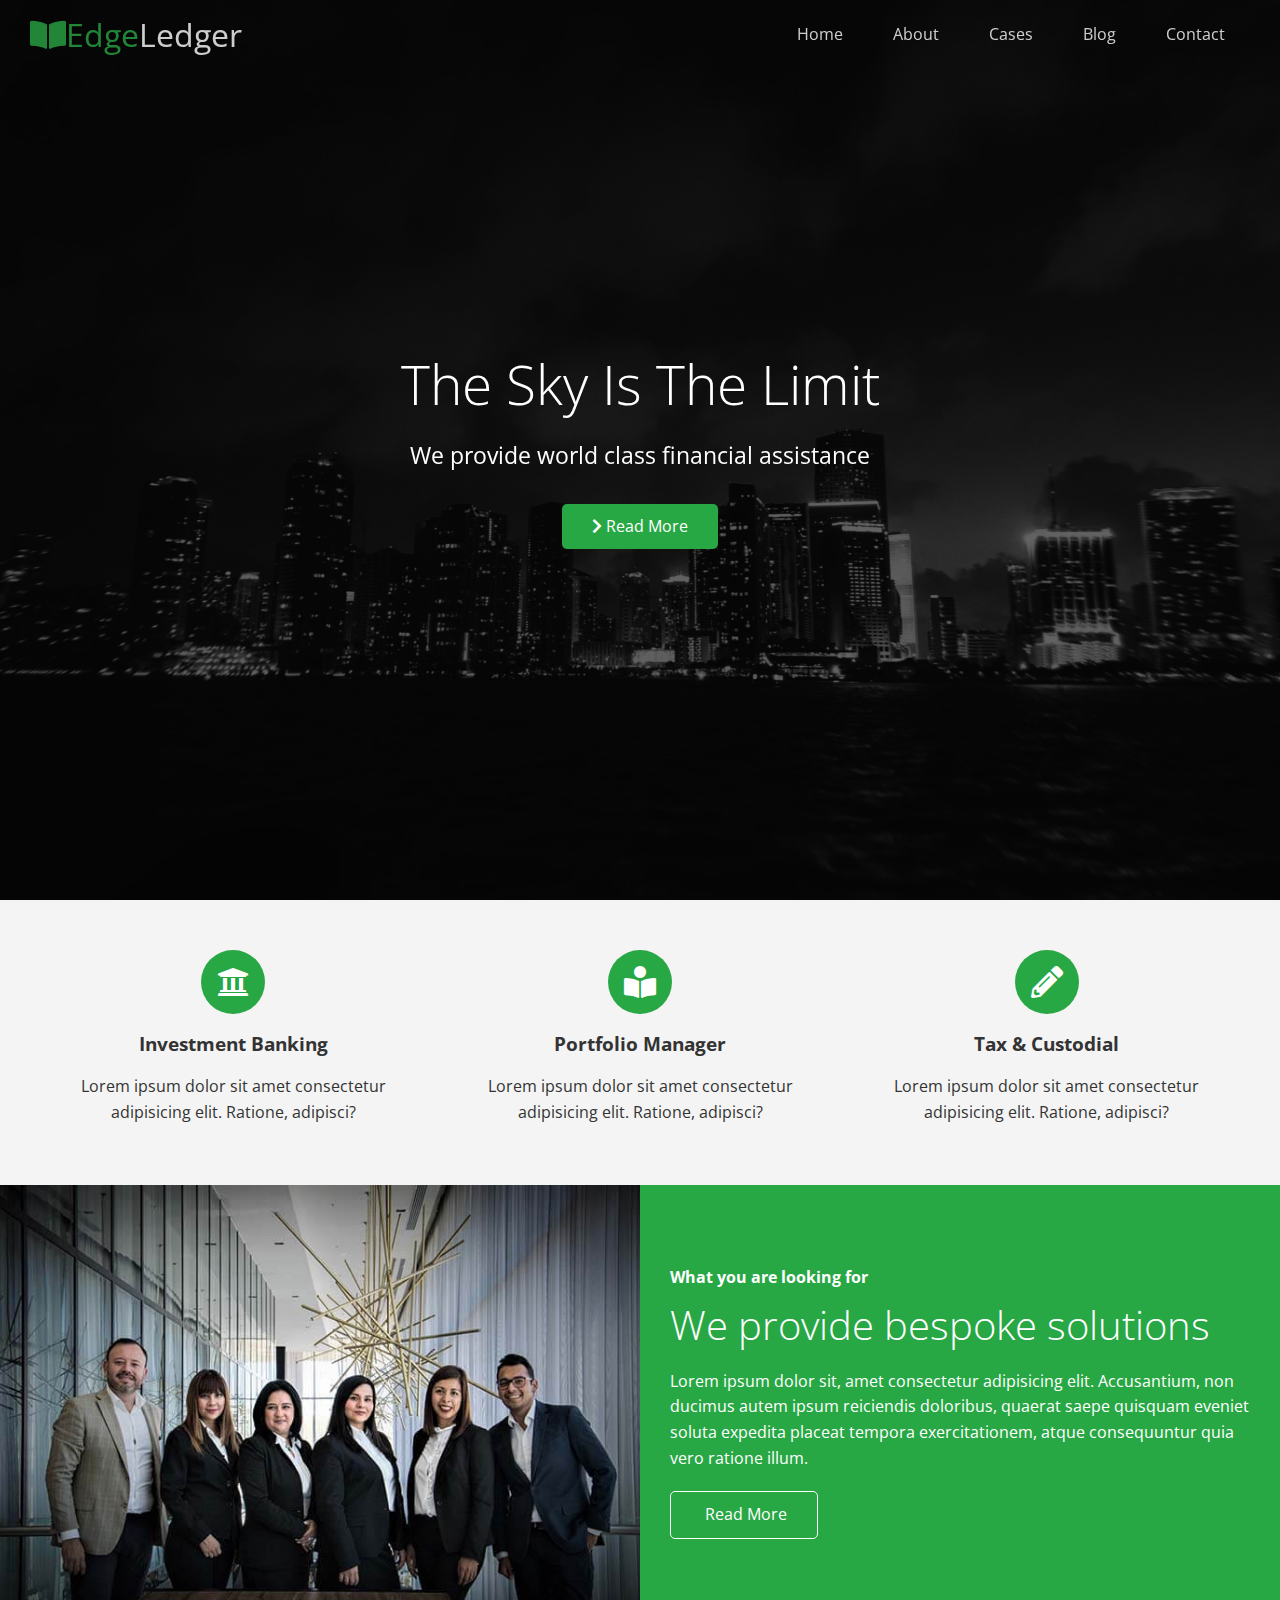
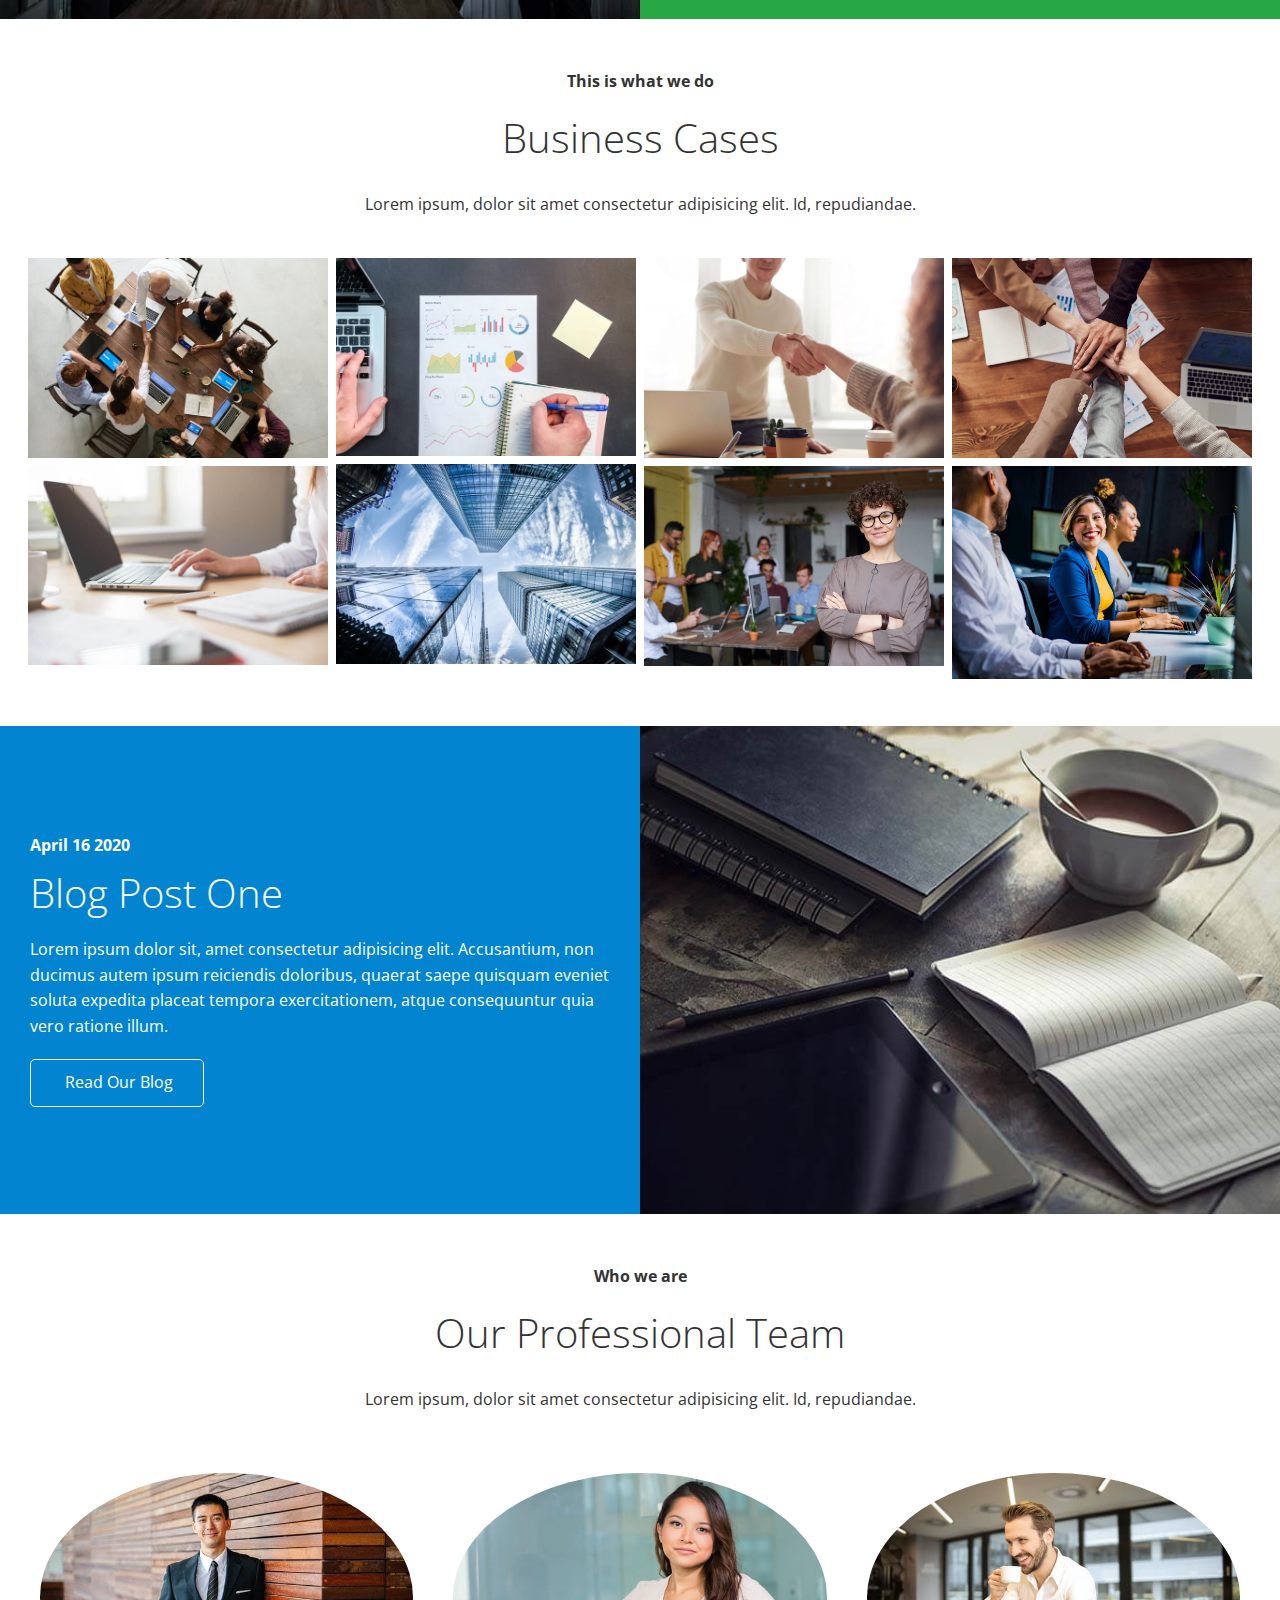
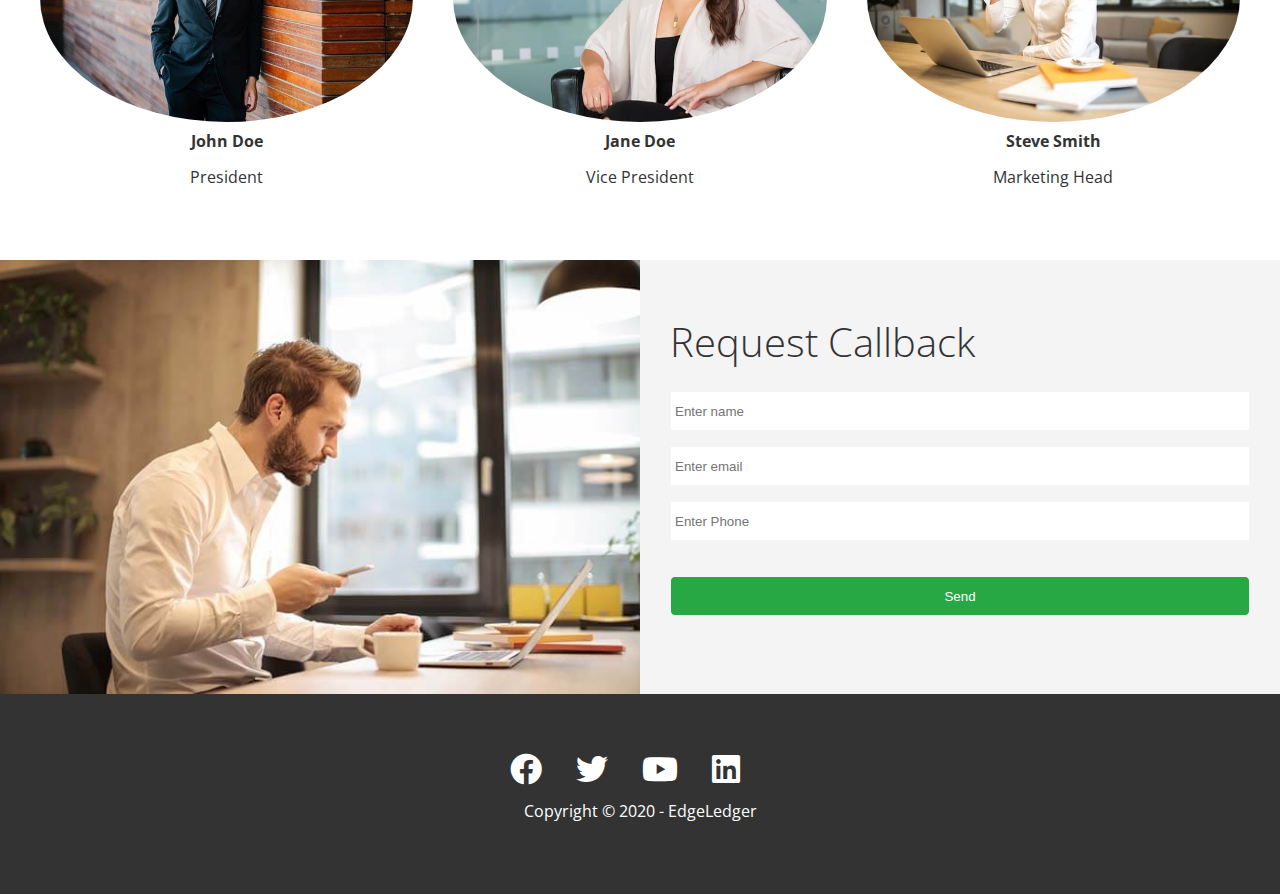
<file: index.html>
<!DOCTYPE html>
<html lang="en">
  <head>
    <meta charset="UTF-8" />
    <meta http-equiv="X-UA-Compatible" content="IE=edge" />
    <meta name="viewport" content="width=device-width, initial-scale=1.0" />
    <title>Welcome to EdgeLedger</title>

    <link rel="shortcut icon" href="./images/favicon.png" type="image/x-icon" />

    <!-- font-awesome -->
    <link
      href="https://cdnjs.cloudflare.com/ajax/libs/font-awesome/5.13.0/css/all.min.css"
      rel="stylesheet"
    />

    <!-- lightbox.min.css -->
    <link rel="stylesheet" href="./css/lightbox.min.css" />

    <!-- utilities.css -->
    <link rel="stylesheet" href="./css/utilities.css" />

    <!-- stylesheet -->
    <link rel="stylesheet" href="./css/style.css" />
  </head>
  <body id="home">
    <!-- header -->
    <header class="hero">
      <!-- navbar -->
      <div class="navbar top" id="navbar">
        <h1 class="logo">
          <span class="text-primary"><i class="fas fa-book-open"></i>Edge</span
          >Ledger
        </h1>

        <nav>
          <ul>
            <li><a href="#home">Home</a></li>
            <li><a href="#about">About</a></li>
            <li><a href="#cases">Cases</a></li>
            <li><a href="#blog">Blog</a></li>
            <li><a href="#contact">Contact</a></li>
          </ul>
        </nav>
      </div>

      <div class="content">
        <h1>The Sky Is The Limit</h1>
        <p>We provide world class financial assistance</p>
        <a href="#about" class="btn"
          ><i class="fas fa-chevron-right"></i> Read More</a
        >
      </div>
    </header>

    <main>
      <!-- about-icons -->

      <section id="about" class="icons bg-light">
        <div class="flex-items">
          <div>
            <i class="fas fa-university fa-2x"></i>
            <div>
              <h3>Investment Banking</h3>
              <p>
                Lorem ipsum dolor sit amet consectetur adipisicing elit.
                Ratione, adipisci?
              </p>
            </div>
          </div>
          <div>
            <i class="fas fa-book-reader fa-2x"></i>
            <div>
              <h3>Portfolio Manager</h3>
              <p>
                Lorem ipsum dolor sit amet consectetur adipisicing elit.
                Ratione, adipisci?
              </p>
            </div>
          </div>
          <div>
            <i class="fas fa-pencil-alt fa-2x"></i>
            <div>
              <h3>Tax & Custodial</h3>
              <p>
                Lorem ipsum dolor sit amet consectetur adipisicing elit.
                Ratione, adipisci?
              </p>
            </div>
          </div>
        </div>
      </section>

      <!-- about: solutions -->
      <section class="solutions flex-columns">
        <div class="row">
          <div class="column">
            <div class="column-1">
              <img src="./images/home/people.jpg" alt="Image of people" />
            </div>
          </div>
          <div class="column">
            <div class="column-2 bg-primary">
              <h4>What you are looking for</h4>
              <h2>We provide bespoke solutions</h2>
              <p>
                Lorem ipsum dolor sit, amet consectetur adipisicing elit.
                Accusantium, non ducimus autem ipsum reiciendis doloribus,
                quaerat saepe quisquam eveniet soluta expedita placeat tempora
                exercitationem, atque consequuntur quia vero ratione illum.
              </p>
              <a href="" class="btn btn-outline">
                <i class="fas fa-chevron"></i> Read More</a
              >
            </div>
          </div>
        </div>
      </section>

      <!-- cases -->
      <section id="cases" class="cases flex-grid section-padding">
        <header class="section-header">
          <h4>This is what we do</h4>
          <h2>Business Cases</h2>
          <p>
            Lorem ipsum, dolor sit amet consectetur adipisicing elit. Id,
            repudiandae.
          </p>
        </header>
        <div class="row">
          <div class="column">
            <a
              href="./images/cases/cases1.jpg"
              data-lightbox="case"
              data-title="My caption"
              ><img src="./images/cases/cases1.jpg" alt="case-1"
            /></a>

            <a
              href="./images/cases/cases2.jpg"
              data-lightbox="case"
              data-title="My caption"
              ><img src="./images/cases/cases2.jpg" alt="case-2"
            /></a>
          </div>
          <div class="column">
            <a
              href="./images/cases/cases3.jpg"
              data-lightbox="case"
              data-title="My caption"
              ><img src="./images/cases/cases3.jpg" alt="case-3"
            /></a>

            <a
              href="./images/cases/cases4.jpg"
              data-lightbox="case"
              data-title="My caption"
              ><img src="./images/cases/cases4.jpg" alt="case-4"
            /></a>
          </div>
          <div class="column">
            <a
              href="./images/cases/cases5.jpg"
              data-lightbox="case"
              data-title="My caption"
              ><img src="./images/cases/cases5.jpg" alt="case-5"
            /></a>

            <a
              href="./images/cases/cases6.jpg"
              data-lightbox="case"
              data-title="My caption"
              ><img src="./images/cases/cases6.jpg" alt="case-6"
            /></a>
          </div>
          <div class="column">
            <a
              href="./images/cases/cases7.jpg"
              data-lightbox="case"
              data-title="My caption"
              ><img src="./images/cases/cases7.jpg" alt="case-7"
            /></a>

            <a
              href="./images/cases/cases8.jpg"
              data-lightbox="case"
              data-title="My caption"
              ><img src="./images/cases/cases8.jpg" alt="case-8"
            /></a>
          </div>
        </div>
      </section>

      <!-- about: blog -->
      <section id="blog" class="blog flex-columns flex-reverse">
        <div class="row">
          <div class="column">
            <div class="column-1">
              <img src="./images/home/blog.jpg" alt="Image of people" />
            </div>
          </div>
          <div class="column">
            <div class="column-2 bg-secondary">
              <h4>April 16 2020</h4>
              <h2>Blog Post One</h2>
              <p>
                Lorem ipsum dolor sit, amet consectetur adipisicing elit.
                Accusantium, non ducimus autem ipsum reiciendis doloribus,
                quaerat saepe quisquam eveniet soluta expedita placeat tempora
                exercitationem, atque consequuntur quia vero ratione illum.
              </p>
              <a href="blog.html" class="btn btn-outline">
                <i class="fas fa-chevron"></i> Read Our Blog</a
              >
            </div>
          </div>
        </div>
      </section>

      <!-- team -->
      <section id="team" class="team cases section-padding">
        <header class="section-header">
          <h4>Who we are</h4>
          <h2>Our Professional Team</h2>
          <p>
            Lorem ipsum, dolor sit amet consectetur adipisicing elit. Id,
            repudiandae.
          </p>
        </header>
        <div class="flex-items">
          <div>
            <img src="./images/team/person1.jpg" alt="person-1" />
            <h4>John Doe</h4>
            <p>President</p>
          </div>
          <div>
            <img src="./images/team/person2.jpg" alt="person-2" />
            <h4>Jane Doe</h4>
            <p>Vice President</p>
          </div>
          <div>
            <img src="./images/team/person3.jpg" alt="person-3" />
            <h4>Steve Smith</h4>
            <p>Marketing Head</p>
          </div>
        </div>
      </section>

      <!-- contact -->
      <section id="contact" class="contact flex-columns">
        <div class="row">
          <div class="column">
            <div class="column-1">
              <img src="./images/home/contact.jpg" alt="Contact-image" />
            </div>
          </div>
          <div class="column">
            <div class="column-2 bg-light">
              <h2>Request Callback</h2>
              <form action="" class="callback-form">
                <div class="form-control">
                  <label for="name"></label>
                  <input
                    type="text"
                    name="name"
                    id="name"
                    placeholder="Enter name"
                  />
                </div>
                <div class="form-control">
                  <label for="email"></label>
                  <input
                    type="email"
                    name="email"
                    id="email"
                    placeholder="Enter email"
                  />
                </div>
                <div class="form-control">
                  <label for="phone"></label>
                  <input
                    type="text"
                    name="phone"
                    id="phone"
                    placeholder="Enter Phone"
                  />
                </div>
                <input type="submit" value="Send" id="submit" class="btn" />
              </form>
            </div>
          </div>
        </div>
      </section>
    </main>

    <footer class="footer bg-dark">
      <div class="social">
        <a href="#"><i class="fab fa-facebook fa-2x"></i></a>
        <a href="#"><i class="fab fa-twitter fa-2x"></i></a>
        <a href="#"><i class="fab fa-youtube fa-2x"></i></a>
        <a href="#"><i class="fab fa-linkedin fa-2x"></i></a>
      </div>
      <p>Copyright &copy; 2020 - EdgeLedger</p>
    </footer>

    <script
      src="https://code.jquery.com/jquery-3.6.0.min.js"
      integrity="sha256-/xUj+3OJU5yExlq6GSYGSHk7tPXikynS7ogEvDej/m4="
      crossorigin="anonymous"
    ></script>

    <script src="./js/lightbox.min.js"></script>

    <script>
      const navbar = document.getElementById('navbar');
      let scrolled = false;

      window.onscroll = function () {
        if (window.pageYOffset > 100) {
          navbar.classList.remove('top');
          if (!scrolled) {
            navbar.style.transform = 'translateY(-70px)';
            setTimeout(function () {
              navbar.style.transform = 'translateY(0)';
              scrolled = true;
            }, 200);
          }
        } else {
          navbar.classList.add('top');
          scrolled = false;
        }
      };

      // smooth scrolling
      $('#navbar a, .btn').on('click', function (e) {
        if (this.hash !== '') {
          e.preventDefault();
          const hash = this.hash;

          $('html, body').animate(
            {
              scrollTop: $(hash).offset().top - 100,
            },
            800
          );
        }
      });
    </script>
  </body>
</html>
</file>
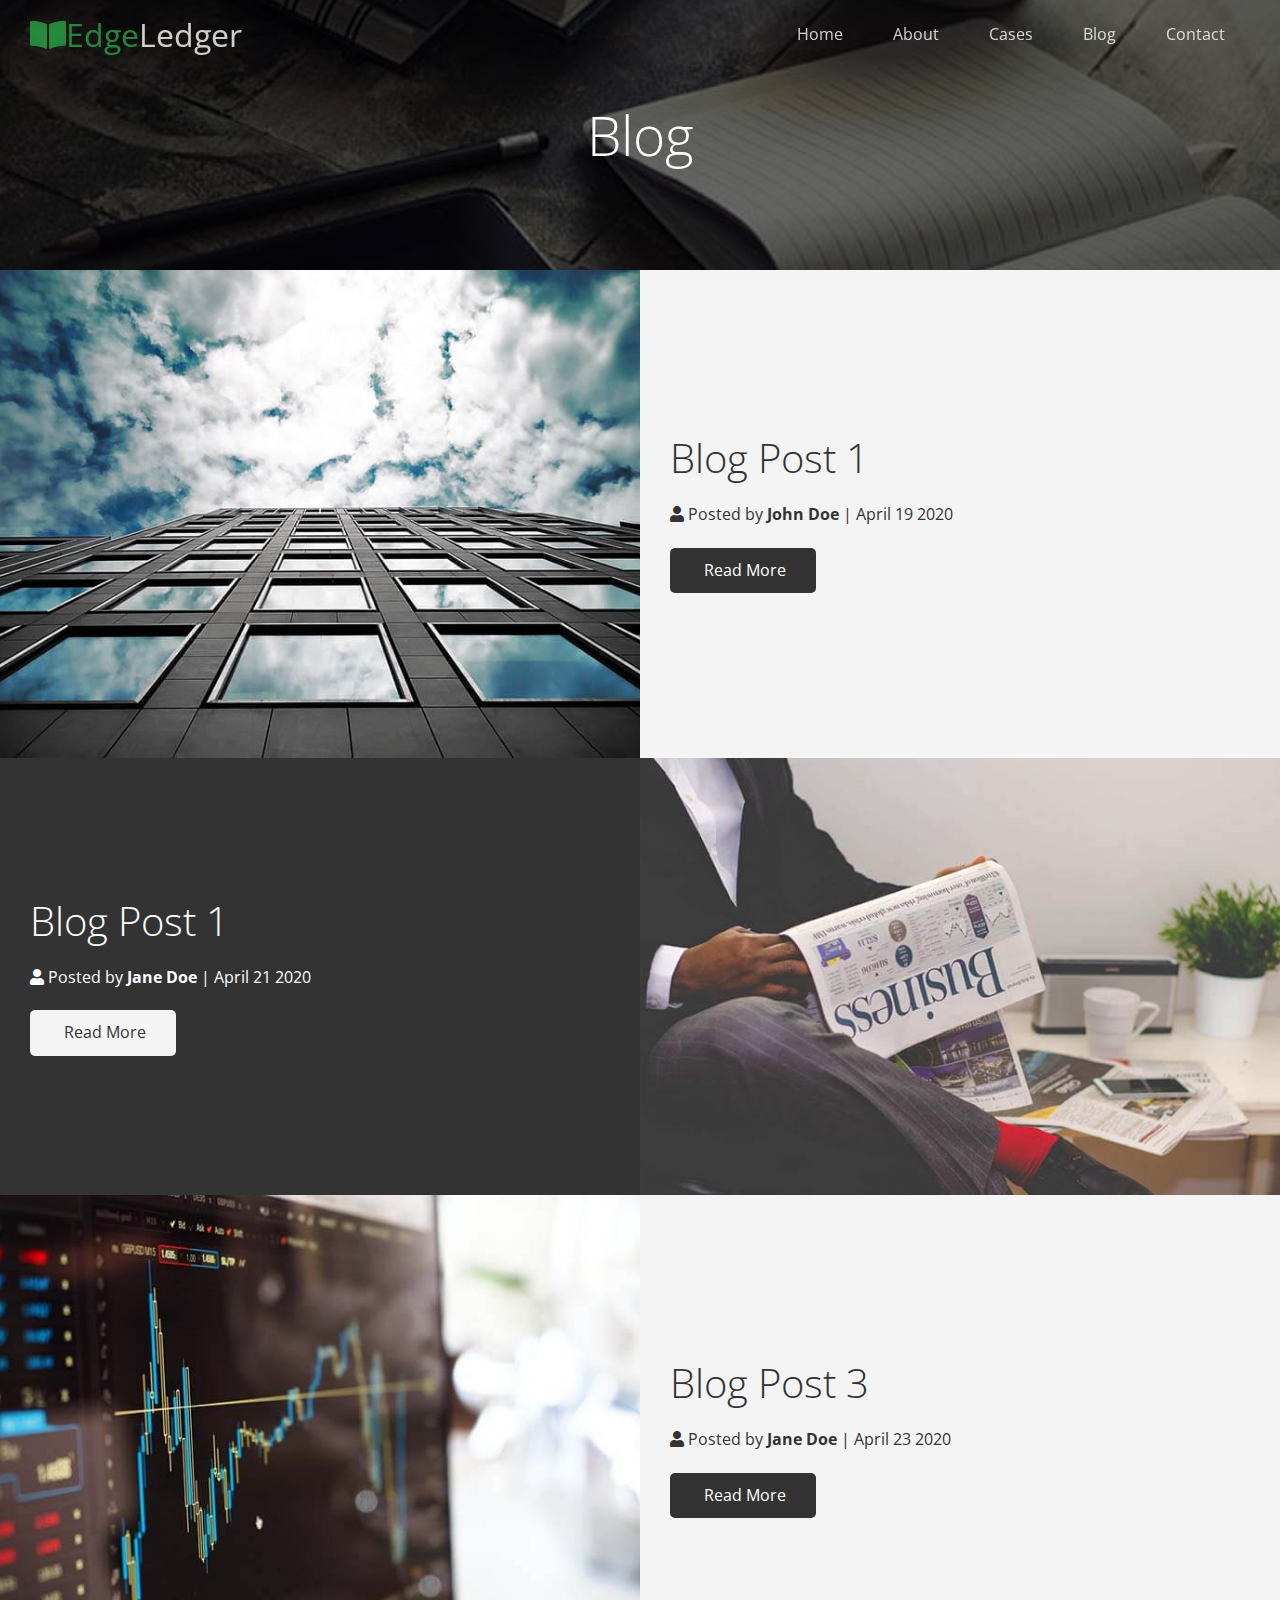
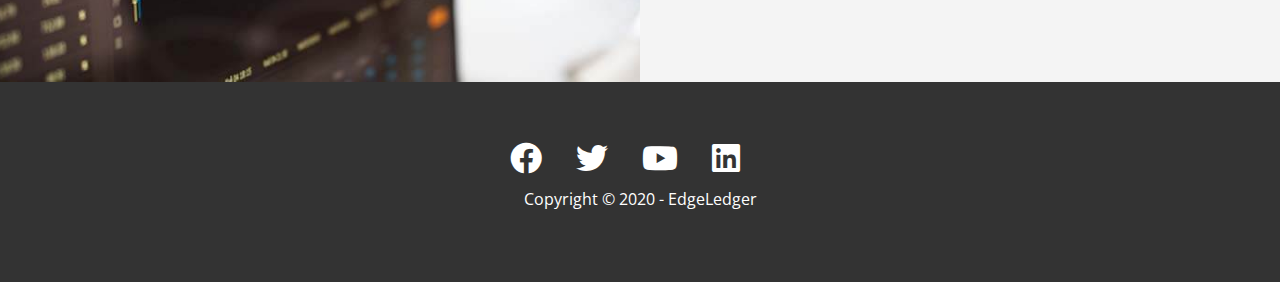
<file: blog.html>
<!DOCTYPE html>
<html lang="en">
  <head>
    <meta charset="UTF-8" />
    <meta http-equiv="X-UA-Compatible" content="IE=edge" />
    <meta name="viewport" content="width=device-width, initial-scale=1.0" />
    <title>Read Our Blog</title>

    <!-- favicon -->
    <link rel="shortcut icon" href="./images/favicon.png" type="image/x-icon" />

    <!-- font-awesome -->
    <link
      href="https://cdnjs.cloudflare.com/ajax/libs/font-awesome/5.13.0/css/all.min.css"
      rel="stylesheet"
    />

    <!-- utilities.css -->
    <link rel="stylesheet" href="./css/utilities.css" />

    <!-- stylesheet -->
    <link rel="stylesheet" href="./css/style.css" />
  </head>
  <body id="home">
    <!-- header -->
    <header class="hero blog">
      <!-- navbar -->
      <div class="navbar top" id="navbar">
        <h1 class="logo">
          <span class="text-primary"><i class="fas fa-book-open"></i>Edge</span
          >Ledger
        </h1>

        <nav>
          <ul>
            <li><a href="index.html">Home</a></li>
            <li><a href="index.html#about">About</a></li>
            <li><a href="index.html#cases">Cases</a></li>
            <li><a href="index.html#blog">Blog</a></li>
            <li><a href="index.html#contact">Contact</a></li>
          </ul>
        </nav>
      </div>

      <div class="content">
        <h1>Blog</h1>
      </div>
    </header>

    <main>
      <article class="solutions flex-columns">
        <div class="row">
          <div class="column">
            <div class="column-1">
              <img src="./images/blog/blog1.jpg" alt="Image of people" />
            </div>
          </div>
          <div class="column">
            <div class="column-2 bg-light">
              <h2>Blog Post 1</h2>
              <p class="meta">
                <i class="fas fa-user"></i> Posted by
                <strong>John Doe</strong> | April 19 2020
              </p>
              <a href="post.html" class="btn btn-dark">
                <i class="fas fa-chevron"></i> Read More</a
              >
            </div>
          </div>
        </div>
      </article>
      <article class="solutions flex-columns flex-reverse">
        <div class="row">
          <div class="column">
            <div class="column-1">
              <img src="./images/blog/blog2.jpg" alt="Image of people" />
            </div>
          </div>
          <div class="column">
            <div class="column-2 bg-dark">
              <h2>Blog Post 1</h2>
              <p class="meta">
                <i class="fas fa-user"></i> Posted by
                <strong>Jane Doe</strong> | April 21 2020
              </p>
              <a href="post.html" class="btn btn-light">
                <i class="fas fa-chevron"></i> Read More</a
              >
            </div>
          </div>
        </div>
      </article>
      <article class="solutions flex-columns">
        <div class="row">
          <div class="column">
            <div class="column-1">
              <img src="./images/blog/blog3.jpg" alt="Image of people" />
            </div>
          </div>
          <div class="column">
            <div class="column-2 bg-light">
              <h2>Blog Post 3</h2>
              <p class="meta">
                <i class="fas fa-user"></i> Posted by
                <strong>Jane Doe</strong> | April 23 2020
              </p>
              <a href="post.html" class="btn btn-dark">
                <i class="fas fa-chevron"></i> Read More</a
              >
            </div>
          </div>
        </div>
      </article>
    </main>

    <footer class="footer bg-dark">
      <div class="social">
        <a href="#"><i class="fab fa-facebook fa-2x"></i></a>
        <a href="#"><i class="fab fa-twitter fa-2x"></i></a>
        <a href="#"><i class="fab fa-youtube fa-2x"></i></a>
        <a href="#"><i class="fab fa-linkedin fa-2x"></i></a>
      </div>
      <p>Copyright &copy; 2020 - EdgeLedger</p>
    </footer>

    <script>
      const navbar = document.getElementById('navbar');
      let scrolled = false;

      window.onscroll = function () {
        if (window.pageYOffset > 100) {
          navbar.classList.remove('top');
          if (!scrolled) {
            navbar.style.transform = 'translateY(-70px)';
            setTimeout(function () {
              navbar.style.transform = 'translateY(0)';
              scrolled = true;
            }, 200);
          }
        } else {
          navbar.classList.add('top');
          scrolled = false;
        }
      };
    </script>
  </body>
</html>
</file>
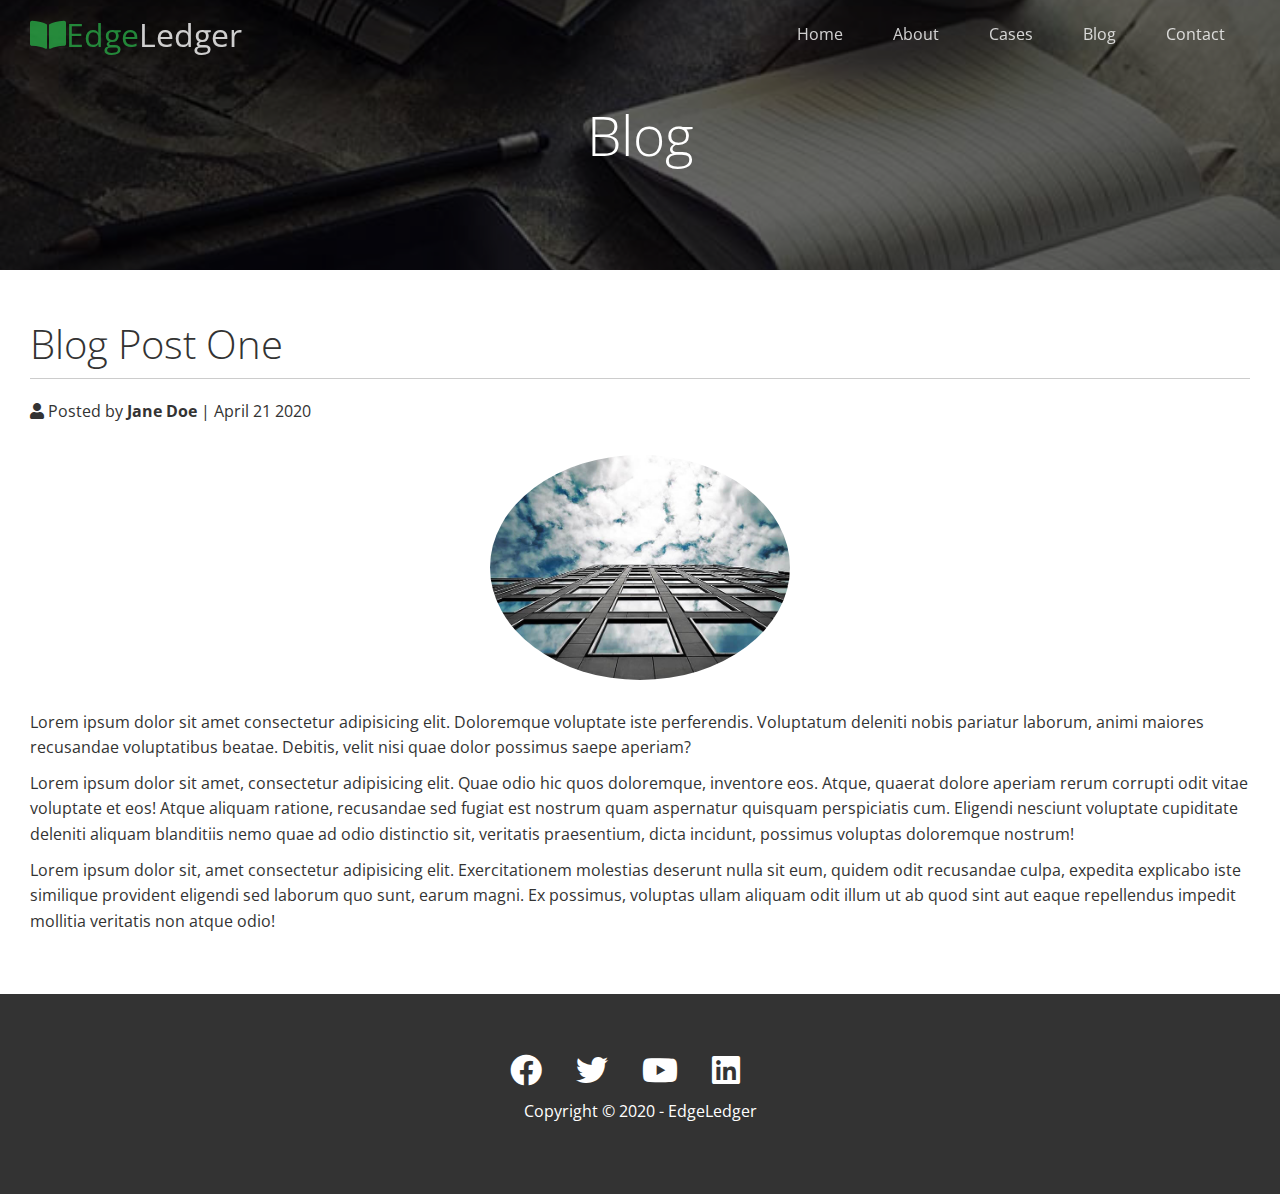
<file: post.html>
<!DOCTYPE html>
<html lang="en">
  <head>
    <meta charset="UTF-8" />
    <meta http-equiv="X-UA-Compatible" content="IE=edge" />
    <meta name="viewport" content="width=device-width, initial-scale=1.0" />
    <title>Post One</title>

    <!-- favicon -->
    <link rel="shortcut icon" href="./images/favicon.png" type="image/x-icon" />

    <!-- font-awesome -->
    <link
      href="https://cdnjs.cloudflare.com/ajax/libs/font-awesome/5.13.0/css/all.min.css"
      rel="stylesheet"
    />

    <!-- utilities.css -->
    <link rel="stylesheet" href="./css/utilities.css" />

    <!-- stylesheet -->
    <link rel="stylesheet" href="./css/style.css" />
  </head>
  <body id="home">
    <!-- header -->
    <header class="hero blog">
      <!-- navbar -->
      <div class="navbar top" id="navbar">
        <h1 class="logo">
          <span class="text-primary"><i class="fas fa-book-open"></i>Edge</span
          >Ledger
        </h1>

        <nav>
          <ul>
            <li><a href="index.html">Home</a></li>
            <li><a href="index.html#about">About</a></li>
            <li><a href="index.html#cases">Cases</a></li>
            <li><a href="index.html#blog">Blog</a></li>
            <li><a href="index.html#contact">Contact</a></li>
          </ul>
        </nav>
      </div>

      <div class="content">
        <h1>Blog</h1>
      </div>
    </header>

    <main>
      <section class="post">
        <h2>Blog Post One</h2>
        <p class="meta">
          <i class="fas fa-user"></i> Posted by <strong>Jane Doe</strong> |
          April 21 2020
        </p>
        <img src="./images/blog/blog1.jpg" alt="blog-1" />
        <p>
          Lorem ipsum dolor sit amet consectetur adipisicing elit. Doloremque
          voluptate iste perferendis. Voluptatum deleniti nobis pariatur
          laborum, animi maiores recusandae voluptatibus beatae. Debitis, velit
          nisi quae dolor possimus saepe aperiam?
        </p>
        <p>
          Lorem ipsum dolor sit amet, consectetur adipisicing elit. Quae odio
          hic quos doloremque, inventore eos. Atque, quaerat dolore aperiam
          rerum corrupti odit vitae voluptate et eos! Atque aliquam ratione,
          recusandae sed fugiat est nostrum quam aspernatur quisquam
          perspiciatis cum. Eligendi nesciunt voluptate cupiditate deleniti
          aliquam blanditiis nemo quae ad odio distinctio sit, veritatis
          praesentium, dicta incidunt, possimus voluptas doloremque nostrum!
        </p>
        <p>
          Lorem ipsum dolor sit, amet consectetur adipisicing elit.
          Exercitationem molestias deserunt nulla sit eum, quidem odit
          recusandae culpa, expedita explicabo iste similique provident eligendi
          sed laborum quo sunt, earum magni. Ex possimus, voluptas ullam aliquam
          odit illum ut ab quod sint aut eaque repellendus impedit mollitia
          veritatis non atque odio!
        </p>
      </section>
    </main>

    <footer class="footer bg-dark">
      <div class="social">
        <a href="#"><i class="fab fa-facebook fa-2x"></i></a>
        <a href="#"><i class="fab fa-twitter fa-2x"></i></a>
        <a href="#"><i class="fab fa-youtube fa-2x"></i></a>
        <a href="#"><i class="fab fa-linkedin fa-2x"></i></a>
      </div>
      <p>Copyright &copy; 2020 - EdgeLedger</p>
    </footer>

    <script>
      const navbar = document.getElementById('navbar');
      let scrolled = false;

      window.onscroll = function () {
        if (window.pageYOffset > 100) {
          navbar.classList.remove('top');
          if (!scrolled) {
            navbar.style.transform = 'translateY(-70px)';
            setTimeout(function () {
              navbar.style.transform = 'translateY(0)';
              scrolled = true;
            }, 200);
          }
        } else {
          navbar.classList.add('top');
          scrolled = false;
        }
      };
    </script>
  </body>
</html>
</file>
<file: css/utilities.css>
/* text-colors */
.text-primary {
  color: #28a745;
}

.text-secondary {
  color: #0284d0;
}

.btn {
  cursor: pointer;
  display: inline-block;
  padding: 10px 30px;
  color: #fff;
  background-color: #28a745;
  border: none;
  border-radius: 5px;
}

.btn:hover {
  opacity: 0.9;
}

.btn-primary,
.bg-primary {
  background: #28a745;
  color: #fff;
}

.btn-secondary,
.bg-secondary {
  background: #0284d0;
  color: #fff;
}

.btn-dark,
.bg-dark {
  background: #333;
  color: #fff;
}

.btn-light,
.bg-light {
  background: #f4f4f4;
  color: #333;
}

.btn-outline {
  background: transparent;
  border: 1px solid #fff;
}

/* flex items */
.flex-items {
  display: flex;
  text-align: center;
  justify-content: center;
  align-items: center;
  height: 100%;
}

.flex-items > div {
  padding: 20px;
}

/* flex columns */
.flex-columns.flex-reverse .row {
  flex-direction: row-reverse;
}

.flex-columns .row {
  display: flex;
  flex-direction: row;
  flex-wrap: wrap;
  width: 100%;
}

.flex-columns .column {
  display: flex;
  flex-direction: column;
  flex-basis: 100%;
  flex: 1;
}

.flex-columns .column .column-1,
.flex-columns .column .column-2 {
  height: 100%;
}

.flex-columns img {
  width: 100%;
  height: 100%;
  object-fit: cover;
}

.flex-columns .column-2 {
  display: flex;
  flex-direction: column;
  align-items: flex-start;
  justify-content: center;
  padding: 30px;
}

.flex-columns h2 {
  font-size: 40px;
  font-weight: 100;
}

.flex-columns h4 {
  margin-bottom: 10px;
}

.flex-columns p {
  margin: 20px 0;
}

/* Section header */
.section-header {
  padding: 30px;
  display: flex;
  flex-direction: column;
  align-items: center;
  justify-content: center;
  text-align: center;
}

.section-header h2 {
  font-size: 40px;
  margin: 20px 0;
}

.section-padding {
  padding: 20px 20px 40px;
}

/* flex grid */
.flex-grid .row {
  display: flex;
  flex-wrap: wrap;
  padding: 0 4px;
}

.flex-grid .column {
  flex: 25%;
  max-width: 25%;
  padding: 0 4px;
}
</file>
<file: css/style.css>
/* google fonts */
@import url('https://fonts.googleapis.com/css2?family=Open+Sans:wght@300;400&display=swap');

/* css reset */
* {
  margin: 0;
  padding: 0px;
  box-sizing: border-box;
}

/* global styles/main styles */

body {
  font-family: 'Open Sans', sans-serif;
  background: #fff;
  color: #333;
  line-height: 1.6;
}

ul {
  list-style: none;
}

a {
  color: #333;
  text-decoration: none;
}

h1,
h2 {
  font-weight: 300;
  line-height: 1.2;
}

p {
  margin: 10px 0;
}

img {
  width: 100%;
}

/* navbar */
.navbar {
  display: flex;
  align-items: center;
  justify-content: space-between;
  background-color: #333;
  color: #fff;
  opacity: 0.8;
  width: 100%;
  height: 70px;
  position: fixed;
  top: 0px;
  padding: 0 30px;
  transition: 0.5s;
}

.navbar ul {
  display: flex;
}

.navbar a {
  color: #fff;
  padding: 10px 20px;
  margin: 0 5px;
}

.navbar a:hover {
  border-bottom: 2px solid #28a745;
}

.navbar .logo {
  font-weight: 400;
}

/* header */
.hero {
  background: url(../images/home/showcase.jpg) no-repeat center center/cover;
  height: 100vh;
  position: relative;
  color: #fff;
}

.hero .content {
  display: flex;
  flex-direction: column;
  align-items: center;
  justify-content: center;
  text-align: center;
  height: 100%;
  padding: 0 20px;
}

.hero .content h1 {
  font-size: 55px;
}

.hero .content p {
  font-size: 23px;
  max-width: 600px;
  margin: 20px 0 30px;
}

.hero::before {
  content: '';
  position: absolute;
  top: 0;
  left: 0;
  width: 100%;
  height: 100%;
  background: rgba(0, 0, 0, 0.6);
}

.hero * {
  z-index: 10;
}

.hero.blog {
  background: url('../images/home/blog.jpg') no-repeat center center/cover;
  height: 30vh;
}
/* icons */

.icons {
  padding: 30px;
}

.icons h3 {
  font-weight: bold;
  margin-bottom: 15px;
}

.icons i {
  background-color: #28a745;
  color: #fff;
  padding: 1rem;
  border-radius: 50%;
  margin-bottom: 15px;
}

.cases img:hover {
  opacity: 0.7;
}

.team img {
  border-radius: 50%;
}

/* Callback form */
.callback-form {
  width: 100%;
  padding: 20px 0;
}

.callback-form label {
  display: block;
  margin-bottom: 5px;
}

.callback-form .form-control {
  margin-bottom: 15px;
}

.callback-form input {
  width: 100%;
  padding: 4px;
  height: 40px;
  border: #f5f5f5 1px solid;
}

.callback-form .btn {
  padding: 12px 0;
  margin-top: 20px;
}

.callback-form input:focus {
  outline-color: #28a745;
}

/* post */
.post {
  padding: 50px 30px;
}

.post h2 {
  font-size: 40px;
  margin-bottom: 20px;
  padding-bottom: 10px;
  border-bottom: #ccc solid 1px;
}

.post .meta {
  margin-bottom: 30px;
}

.post img {
  width: 300px;
  border-radius: 50%;
  display: block;
  margin: 0 auto 30px;
}
/* footer */
.footer {
  display: flex;
  flex-direction: column;
  align-items: center;
  justify-content: center;
  text-align: center;
  height: 200px;
}

.footer a {
  color: #fff;
}
.footer a:hover {
  color: #28a745;
}
.footer .social > * {
  margin-right: 30px;
}

/* Mobile */
@media (max-width: 768px) {
  .navbar {
    flex-direction: column;
    height: 120px;
    padding: 20px;
  }

  .navbar a {
    padding: 10px 10px;
    margin: 3px;
  }

  .flex-items {
    flex-direction: column;
  }

  .flex-columns .column,
  .flex-grid .column {
    flex: 100%;
    max-width: 100%;
  }

  .team img {
    width: 70%;
  }
}

.navbar.top {
  background: transparent;
}
</file>
